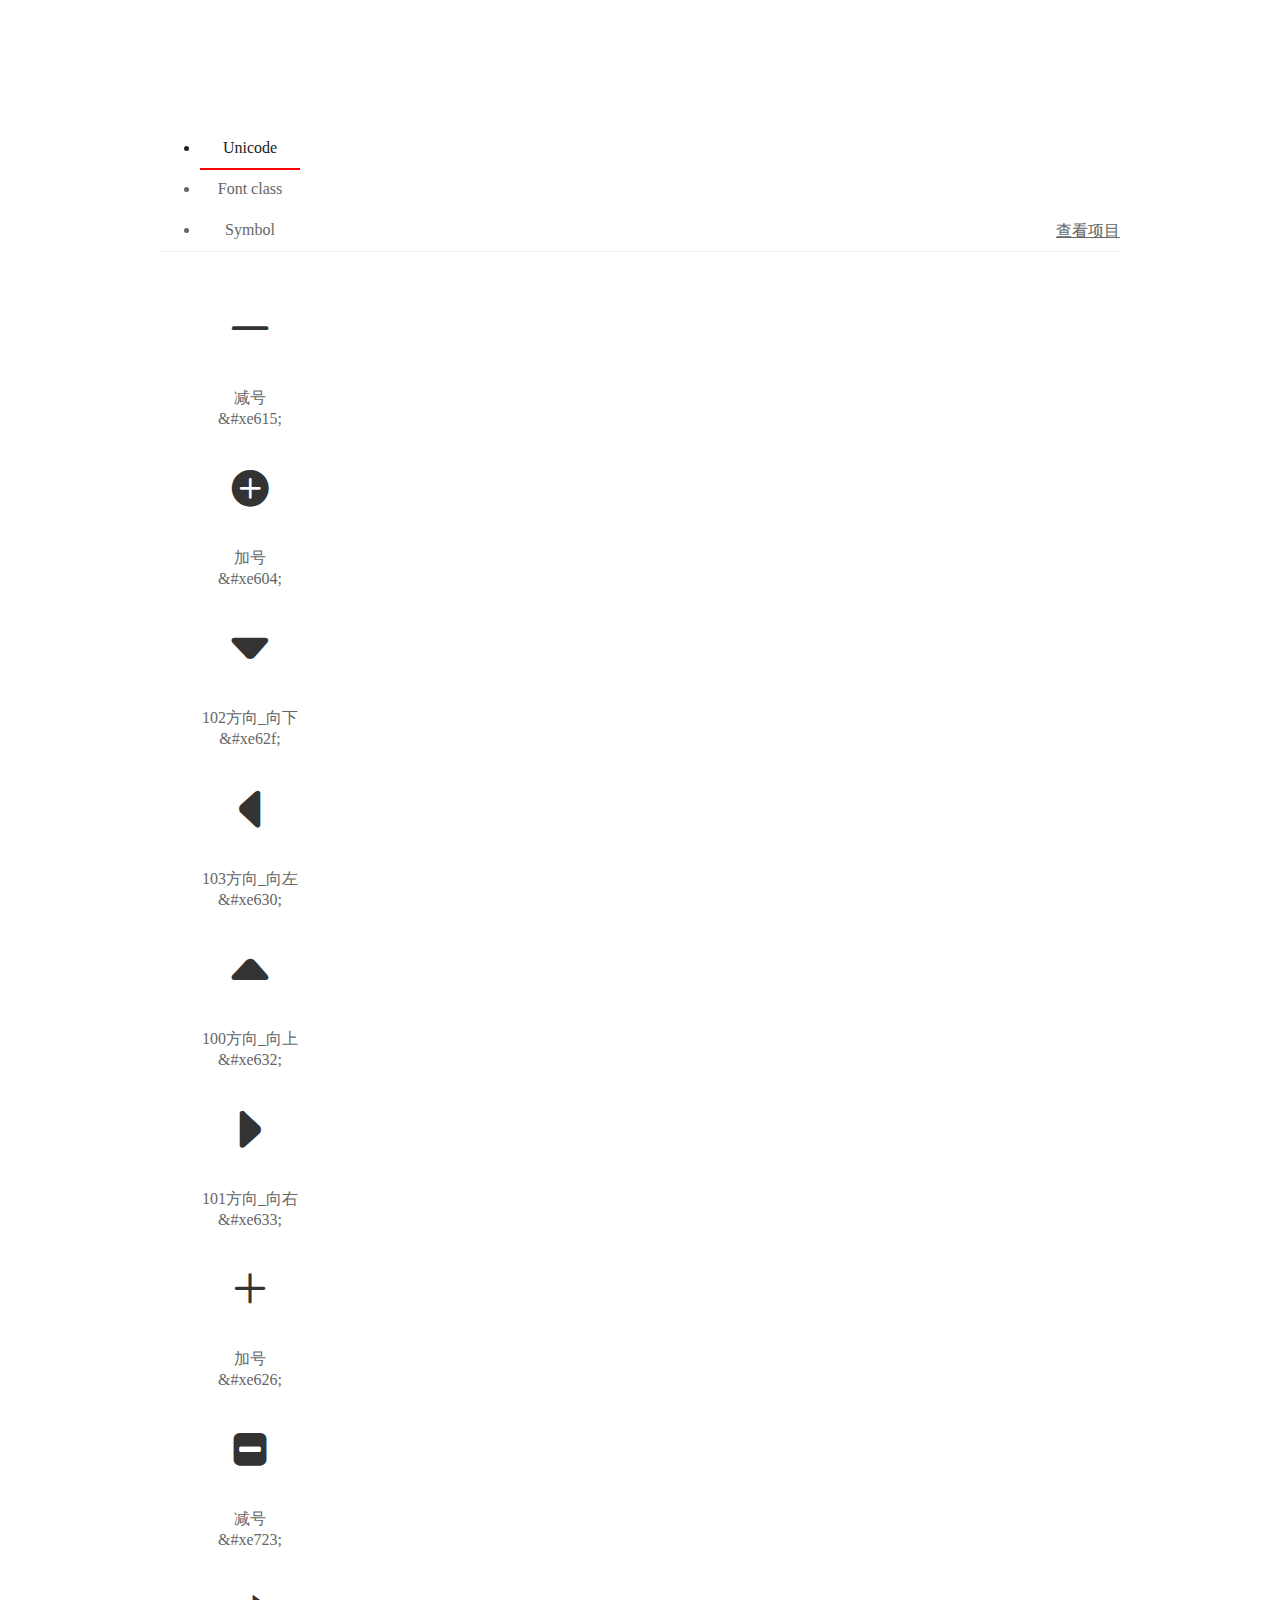
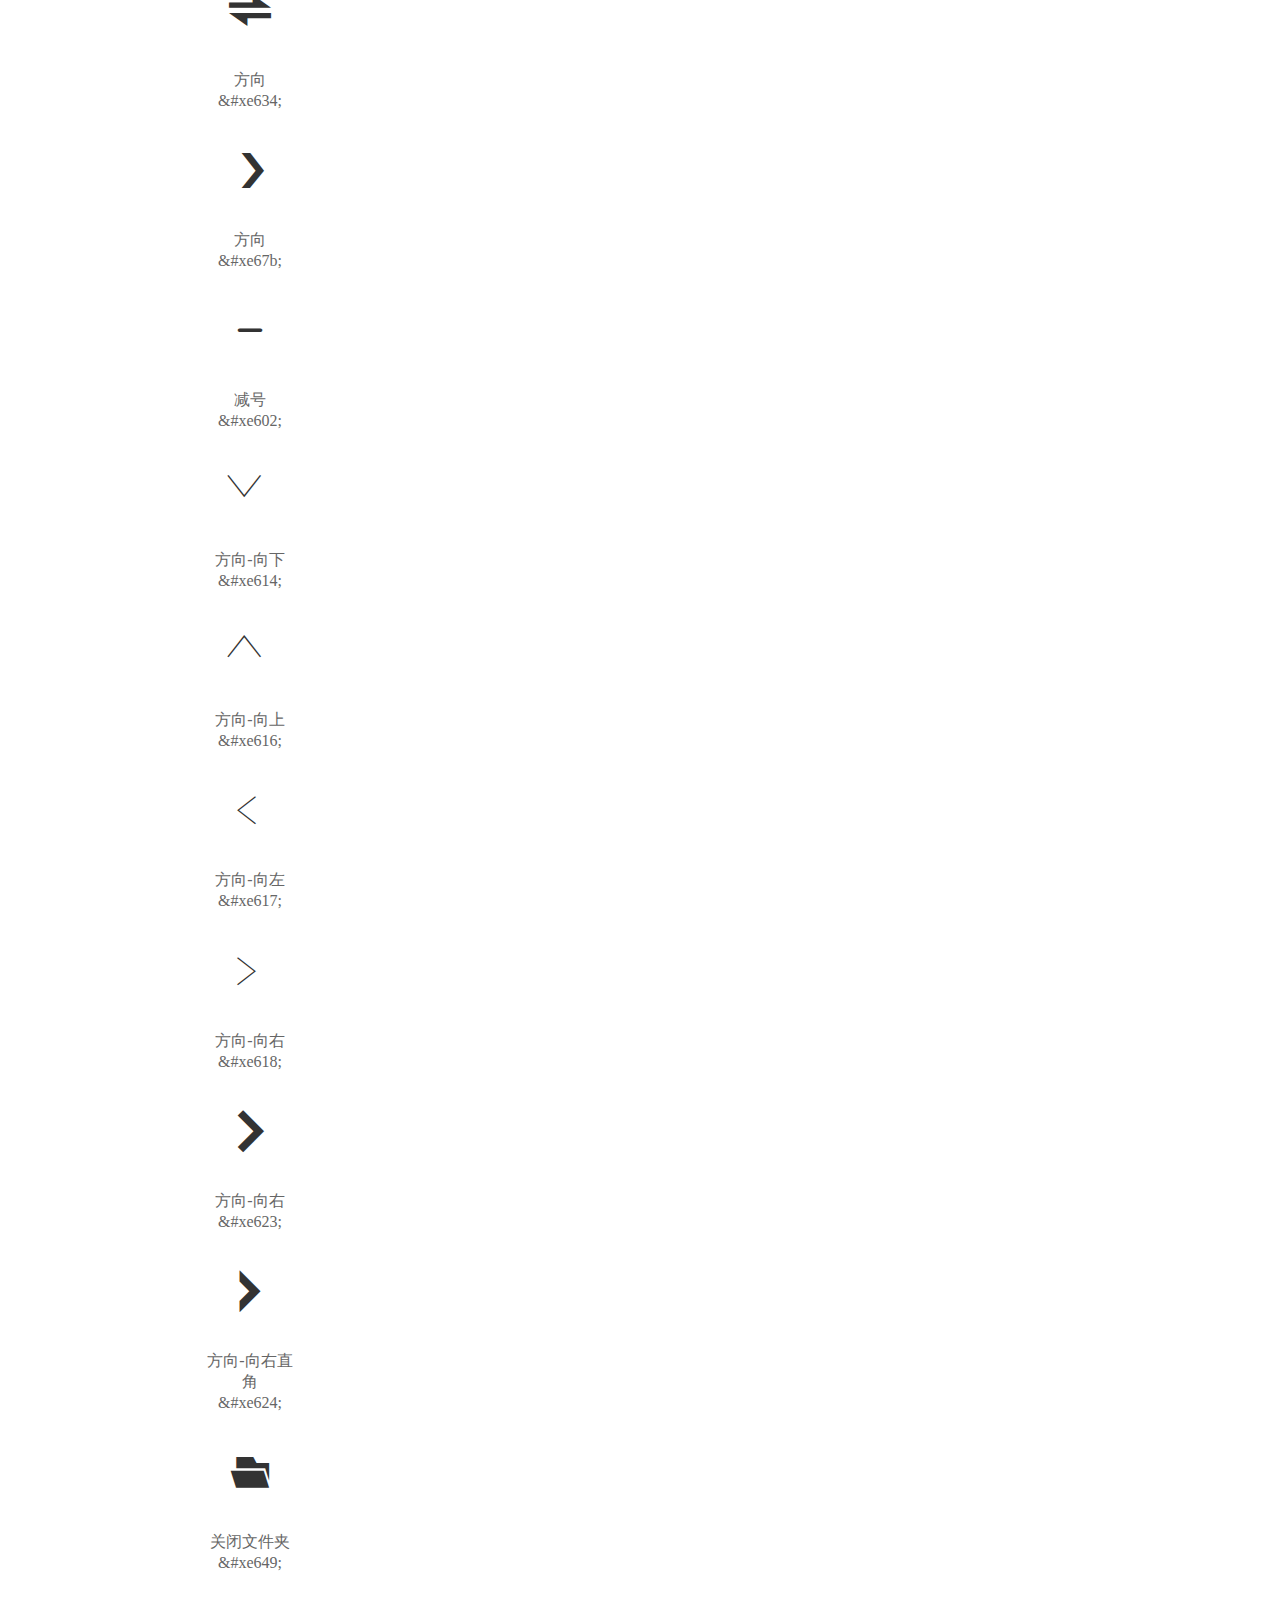
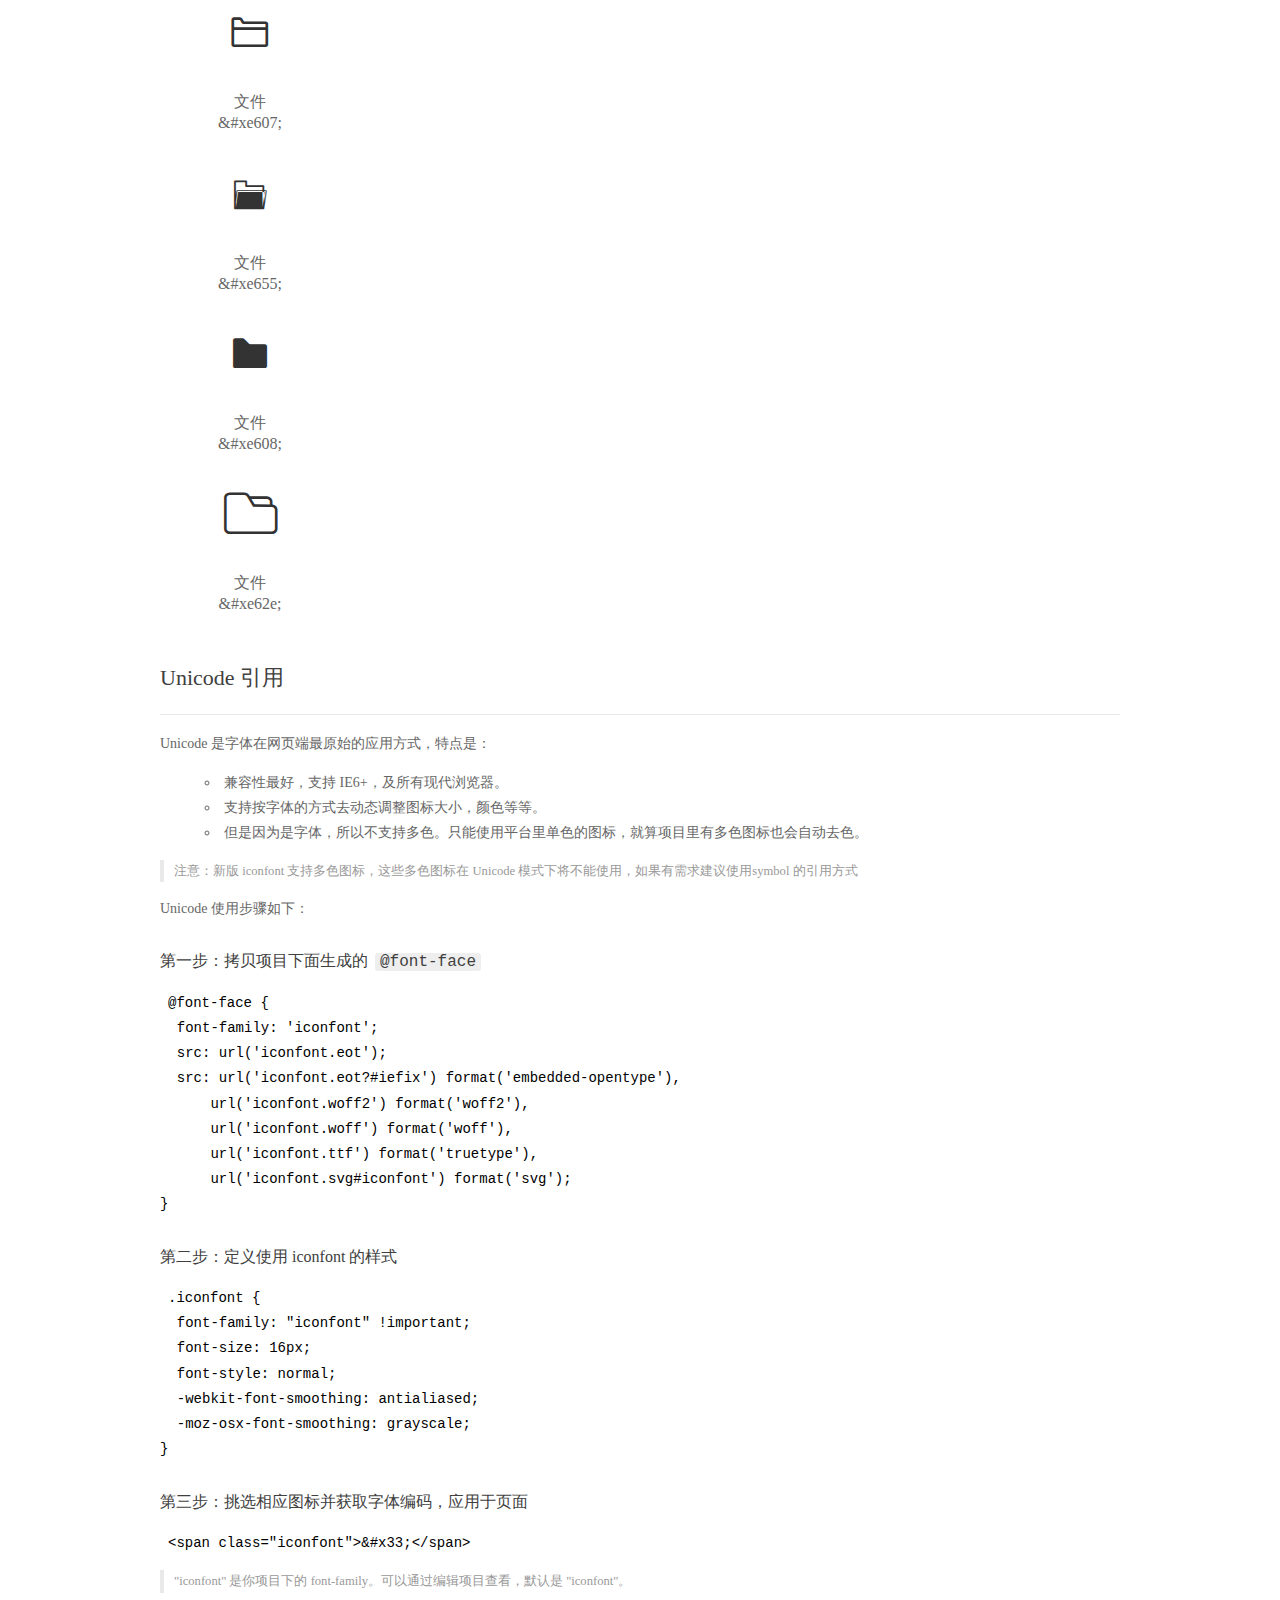
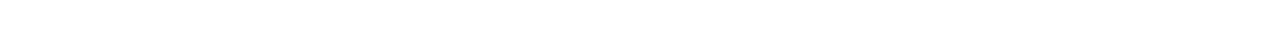
<file: generator/template/_src/assets/font/demo_index.html>
<!DOCTYPE html>
<html>
<head>
  <meta charset="utf-8"/>
  <title>IconFont Demo</title>
  <link rel="shortcut icon" href="https://img.alicdn.com/tps/i4/TB1_oz6GVXXXXaFXpXXJDFnIXXX-64-64.ico" type="image/x-icon"/>
  <link rel="stylesheet" href="https://g.alicdn.com/thx/cube/1.3.2/cube.min.css">
  <link rel="stylesheet" href="demo.css">
  <link rel="stylesheet" href="iconfont.css">
  <script src="iconfont.js"></script>
  <!-- jQuery -->
  <script src="https://a1.alicdn.com/oss/uploads/2018/12/26/7bfddb60-08e8-11e9-9b04-53e73bb6408b.js"></script>
  <!-- 代码高亮 -->
  <script src="https://a1.alicdn.com/oss/uploads/2018/12/26/a3f714d0-08e6-11e9-8a15-ebf944d7534c.js"></script>
</head>
<body>
  <div class="main">
    <h1 class="logo"><a href="https://www.iconfont.cn/" title="iconfont 首页" target="_blank">&#xe86b;</a></h1>
    <div class="nav-tabs">
      <ul id="tabs" class="dib-box">
        <li class="dib active"><span>Unicode</span></li>
        <li class="dib"><span>Font class</span></li>
        <li class="dib"><span>Symbol</span></li>
      </ul>
      
      <a href="https://www.iconfont.cn/manage/index?manage_type=myprojects&projectId=1817640" target="_blank" class="nav-more">查看项目</a>
      
    </div>
    <div class="tab-container">
      <div class="content unicode" style="display: block;">
          <ul class="icon_lists dib-box">
          
            <li class="dib">
              <span class="icon iconfont">&#xe615;</span>
                <div class="name">减号</div>
                <div class="code-name">&amp;#xe615;</div>
              </li>
          
            <li class="dib">
              <span class="icon iconfont">&#xe604;</span>
                <div class="name">加号</div>
                <div class="code-name">&amp;#xe604;</div>
              </li>
          
            <li class="dib">
              <span class="icon iconfont">&#xe62f;</span>
                <div class="name">102方向_向下</div>
                <div class="code-name">&amp;#xe62f;</div>
              </li>
          
            <li class="dib">
              <span class="icon iconfont">&#xe630;</span>
                <div class="name">103方向_向左</div>
                <div class="code-name">&amp;#xe630;</div>
              </li>
          
            <li class="dib">
              <span class="icon iconfont">&#xe632;</span>
                <div class="name">100方向_向上</div>
                <div class="code-name">&amp;#xe632;</div>
              </li>
          
            <li class="dib">
              <span class="icon iconfont">&#xe633;</span>
                <div class="name">101方向_向右</div>
                <div class="code-name">&amp;#xe633;</div>
              </li>
          
            <li class="dib">
              <span class="icon iconfont">&#xe626;</span>
                <div class="name">加号</div>
                <div class="code-name">&amp;#xe626;</div>
              </li>
          
            <li class="dib">
              <span class="icon iconfont">&#xe723;</span>
                <div class="name">减号</div>
                <div class="code-name">&amp;#xe723;</div>
              </li>
          
            <li class="dib">
              <span class="icon iconfont">&#xe634;</span>
                <div class="name">方向</div>
                <div class="code-name">&amp;#xe634;</div>
              </li>
          
            <li class="dib">
              <span class="icon iconfont">&#xe67b;</span>
                <div class="name">方向</div>
                <div class="code-name">&amp;#xe67b;</div>
              </li>
          
            <li class="dib">
              <span class="icon iconfont">&#xe602;</span>
                <div class="name">减号</div>
                <div class="code-name">&amp;#xe602;</div>
              </li>
          
            <li class="dib">
              <span class="icon iconfont">&#xe614;</span>
                <div class="name">方向-向下</div>
                <div class="code-name">&amp;#xe614;</div>
              </li>
          
            <li class="dib">
              <span class="icon iconfont">&#xe616;</span>
                <div class="name">方向-向上</div>
                <div class="code-name">&amp;#xe616;</div>
              </li>
          
            <li class="dib">
              <span class="icon iconfont">&#xe617;</span>
                <div class="name">方向-向左</div>
                <div class="code-name">&amp;#xe617;</div>
              </li>
          
            <li class="dib">
              <span class="icon iconfont">&#xe618;</span>
                <div class="name">方向-向右</div>
                <div class="code-name">&amp;#xe618;</div>
              </li>
          
            <li class="dib">
              <span class="icon iconfont">&#xe623;</span>
                <div class="name">方向-向右</div>
                <div class="code-name">&amp;#xe623;</div>
              </li>
          
            <li class="dib">
              <span class="icon iconfont">&#xe624;</span>
                <div class="name">方向-向右直角</div>
                <div class="code-name">&amp;#xe624;</div>
              </li>
          
            <li class="dib">
              <span class="icon iconfont">&#xe649;</span>
                <div class="name">关闭文件夹</div>
                <div class="code-name">&amp;#xe649;</div>
              </li>
          
            <li class="dib">
              <span class="icon iconfont">&#xe607;</span>
                <div class="name">文件</div>
                <div class="code-name">&amp;#xe607;</div>
              </li>
          
            <li class="dib">
              <span class="icon iconfont">&#xe655;</span>
                <div class="name">文件</div>
                <div class="code-name">&amp;#xe655;</div>
              </li>
          
            <li class="dib">
              <span class="icon iconfont">&#xe608;</span>
                <div class="name">文件</div>
                <div class="code-name">&amp;#xe608;</div>
              </li>
          
            <li class="dib">
              <span class="icon iconfont">&#xe62e;</span>
                <div class="name">文件</div>
                <div class="code-name">&amp;#xe62e;</div>
              </li>
          
          </ul>
          <div class="article markdown">
          <h2 id="unicode-">Unicode 引用</h2>
          <hr>

          <p>Unicode 是字体在网页端最原始的应用方式，特点是：</p>
          <ul>
            <li>兼容性最好，支持 IE6+，及所有现代浏览器。</li>
            <li>支持按字体的方式去动态调整图标大小，颜色等等。</li>
            <li>但是因为是字体，所以不支持多色。只能使用平台里单色的图标，就算项目里有多色图标也会自动去色。</li>
          </ul>
          <blockquote>
            <p>注意：新版 iconfont 支持多色图标，这些多色图标在 Unicode 模式下将不能使用，如果有需求建议使用symbol 的引用方式</p>
          </blockquote>
          <p>Unicode 使用步骤如下：</p>
          <h3 id="-font-face">第一步：拷贝项目下面生成的 <code>@font-face</code></h3>
<pre><code class="language-css"
>@font-face {
  font-family: 'iconfont';
  src: url('iconfont.eot');
  src: url('iconfont.eot?#iefix') format('embedded-opentype'),
      url('iconfont.woff2') format('woff2'),
      url('iconfont.woff') format('woff'),
      url('iconfont.ttf') format('truetype'),
      url('iconfont.svg#iconfont') format('svg');
}
</code></pre>
          <h3 id="-iconfont-">第二步：定义使用 iconfont 的样式</h3>
<pre><code class="language-css"
>.iconfont {
  font-family: "iconfont" !important;
  font-size: 16px;
  font-style: normal;
  -webkit-font-smoothing: antialiased;
  -moz-osx-font-smoothing: grayscale;
}
</code></pre>
          <h3 id="-">第三步：挑选相应图标并获取字体编码，应用于页面</h3>
<pre>
<code class="language-html"
>&lt;span class="iconfont"&gt;&amp;#x33;&lt;/span&gt;
</code></pre>
          <blockquote>
            <p>"iconfont" 是你项目下的 font-family。可以通过编辑项目查看，默认是 "iconfont"。</p>
          </blockquote>
          </div>
      </div>
      <div class="content font-class">
        <ul class="icon_lists dib-box">
          
          <li class="dib">
            <span class="icon iconfont iconjianhao"></span>
            <div class="name">
              减号
            </div>
            <div class="code-name">.iconjianhao
            </div>
          </li>
          
          <li class="dib">
            <span class="icon iconfont iconjiahao"></span>
            <div class="name">
              加号
            </div>
            <div class="code-name">.iconjiahao
            </div>
          </li>
          
          <li class="dib">
            <span class="icon iconfont icon102fangxiang_xiangxia"></span>
            <div class="name">
              102方向_向下
            </div>
            <div class="code-name">.icon102fangxiang_xiangxia
            </div>
          </li>
          
          <li class="dib">
            <span class="icon iconfont icon103fangxiang_xiangzuo"></span>
            <div class="name">
              103方向_向左
            </div>
            <div class="code-name">.icon103fangxiang_xiangzuo
            </div>
          </li>
          
          <li class="dib">
            <span class="icon iconfont icon100fangxiang_xiangshang"></span>
            <div class="name">
              100方向_向上
            </div>
            <div class="code-name">.icon100fangxiang_xiangshang
            </div>
          </li>
          
          <li class="dib">
            <span class="icon iconfont icon101fangxiang_xiangyou"></span>
            <div class="name">
              101方向_向右
            </div>
            <div class="code-name">.icon101fangxiang_xiangyou
            </div>
          </li>
          
          <li class="dib">
            <span class="icon iconfont iconjiahao1"></span>
            <div class="name">
              加号
            </div>
            <div class="code-name">.iconjiahao1
            </div>
          </li>
          
          <li class="dib">
            <span class="icon iconfont iconjianhao1"></span>
            <div class="name">
              减号
            </div>
            <div class="code-name">.iconjianhao1
            </div>
          </li>
          
          <li class="dib">
            <span class="icon iconfont iconfangxiang"></span>
            <div class="name">
              方向
            </div>
            <div class="code-name">.iconfangxiang
            </div>
          </li>
          
          <li class="dib">
            <span class="icon iconfont iconicon-"></span>
            <div class="name">
              方向
            </div>
            <div class="code-name">.iconicon-
            </div>
          </li>
          
          <li class="dib">
            <span class="icon iconfont iconjianhao2"></span>
            <div class="name">
              减号
            </div>
            <div class="code-name">.iconjianhao2
            </div>
          </li>
          
          <li class="dib">
            <span class="icon iconfont iconfangxiang-xiangxia"></span>
            <div class="name">
              方向-向下
            </div>
            <div class="code-name">.iconfangxiang-xiangxia
            </div>
          </li>
          
          <li class="dib">
            <span class="icon iconfont iconfangxiang-xiangshang"></span>
            <div class="name">
              方向-向上
            </div>
            <div class="code-name">.iconfangxiang-xiangshang
            </div>
          </li>
          
          <li class="dib">
            <span class="icon iconfont iconfangxiang-xiangzuo"></span>
            <div class="name">
              方向-向左
            </div>
            <div class="code-name">.iconfangxiang-xiangzuo
            </div>
          </li>
          
          <li class="dib">
            <span class="icon iconfont iconfangxiang-xiangyou"></span>
            <div class="name">
              方向-向右
            </div>
            <div class="code-name">.iconfangxiang-xiangyou
            </div>
          </li>
          
          <li class="dib">
            <span class="icon iconfont iconarrow-"></span>
            <div class="name">
              方向-向右
            </div>
            <div class="code-name">.iconarrow-
            </div>
          </li>
          
          <li class="dib">
            <span class="icon iconfont iconarrow-1"></span>
            <div class="name">
              方向-向右直角
            </div>
            <div class="code-name">.iconarrow-1
            </div>
          </li>
          
          <li class="dib">
            <span class="icon iconfont iconhuabanfuben"></span>
            <div class="name">
              关闭文件夹
            </div>
            <div class="code-name">.iconhuabanfuben
            </div>
          </li>
          
          <li class="dib">
            <span class="icon iconfont icondilanxianxingiconyihuifu_huabanfuben"></span>
            <div class="name">
              文件
            </div>
            <div class="code-name">.icondilanxianxingiconyihuifu_huabanfuben
            </div>
          </li>
          
          <li class="dib">
            <span class="icon iconfont iconicon-1"></span>
            <div class="name">
              文件
            </div>
            <div class="code-name">.iconicon-1
            </div>
          </li>
          
          <li class="dib">
            <span class="icon iconfont iconwenjian"></span>
            <div class="name">
              文件
            </div>
            <div class="code-name">.iconwenjian
            </div>
          </li>
          
          <li class="dib">
            <span class="icon iconfont iconwenjian1"></span>
            <div class="name">
              文件
            </div>
            <div class="code-name">.iconwenjian1
            </div>
          </li>
          
        </ul>
        <div class="article markdown">
        <h2 id="font-class-">font-class 引用</h2>
        <hr>

        <p>font-class 是 Unicode 使用方式的一种变种，主要是解决 Unicode 书写不直观，语意不明确的问题。</p>
        <p>与 Unicode 使用方式相比，具有如下特点：</p>
        <ul>
          <li>兼容性良好，支持 IE8+，及所有现代浏览器。</li>
          <li>相比于 Unicode 语意明确，书写更直观。可以很容易分辨这个 icon 是什么。</li>
          <li>因为使用 class 来定义图标，所以当要替换图标时，只需要修改 class 里面的 Unicode 引用。</li>
          <li>不过因为本质上还是使用的字体，所以多色图标还是不支持的。</li>
        </ul>
        <p>使用步骤如下：</p>
        <h3 id="-fontclass-">第一步：引入项目下面生成的 fontclass 代码：</h3>
<pre><code class="language-html">&lt;link rel="stylesheet" href="./iconfont.css"&gt;
</code></pre>
        <h3 id="-">第二步：挑选相应图标并获取类名，应用于页面：</h3>
<pre><code class="language-html">&lt;span class="iconfont iconxxx"&gt;&lt;/span&gt;
</code></pre>
        <blockquote>
          <p>"
            iconfont" 是你项目下的 font-family。可以通过编辑项目查看，默认是 "iconfont"。</p>
        </blockquote>
      </div>
      </div>
      <div class="content symbol">
          <ul class="icon_lists dib-box">
          
            <li class="dib">
                <svg class="icon svg-icon" aria-hidden="true">
                  <use xlink:href="#iconjianhao"></use>
                </svg>
                <div class="name">减号</div>
                <div class="code-name">#iconjianhao</div>
            </li>
          
            <li class="dib">
                <svg class="icon svg-icon" aria-hidden="true">
                  <use xlink:href="#iconjiahao"></use>
                </svg>
                <div class="name">加号</div>
                <div class="code-name">#iconjiahao</div>
            </li>
          
            <li class="dib">
                <svg class="icon svg-icon" aria-hidden="true">
                  <use xlink:href="#icon102fangxiang_xiangxia"></use>
                </svg>
                <div class="name">102方向_向下</div>
                <div class="code-name">#icon102fangxiang_xiangxia</div>
            </li>
          
            <li class="dib">
                <svg class="icon svg-icon" aria-hidden="true">
                  <use xlink:href="#icon103fangxiang_xiangzuo"></use>
                </svg>
                <div class="name">103方向_向左</div>
                <div class="code-name">#icon103fangxiang_xiangzuo</div>
            </li>
          
            <li class="dib">
                <svg class="icon svg-icon" aria-hidden="true">
                  <use xlink:href="#icon100fangxiang_xiangshang"></use>
                </svg>
                <div class="name">100方向_向上</div>
                <div class="code-name">#icon100fangxiang_xiangshang</div>
            </li>
          
            <li class="dib">
                <svg class="icon svg-icon" aria-hidden="true">
                  <use xlink:href="#icon101fangxiang_xiangyou"></use>
                </svg>
                <div class="name">101方向_向右</div>
                <div class="code-name">#icon101fangxiang_xiangyou</div>
            </li>
          
            <li class="dib">
                <svg class="icon svg-icon" aria-hidden="true">
                  <use xlink:href="#iconjiahao1"></use>
                </svg>
                <div class="name">加号</div>
                <div class="code-name">#iconjiahao1</div>
            </li>
          
            <li class="dib">
                <svg class="icon svg-icon" aria-hidden="true">
                  <use xlink:href="#iconjianhao1"></use>
                </svg>
                <div class="name">减号</div>
                <div class="code-name">#iconjianhao1</div>
            </li>
          
            <li class="dib">
                <svg class="icon svg-icon" aria-hidden="true">
                  <use xlink:href="#iconfangxiang"></use>
                </svg>
                <div class="name">方向</div>
                <div class="code-name">#iconfangxiang</div>
            </li>
          
            <li class="dib">
                <svg class="icon svg-icon" aria-hidden="true">
                  <use xlink:href="#iconicon-"></use>
                </svg>
                <div class="name">方向</div>
                <div class="code-name">#iconicon-</div>
            </li>
          
            <li class="dib">
                <svg class="icon svg-icon" aria-hidden="true">
                  <use xlink:href="#iconjianhao2"></use>
                </svg>
                <div class="name">减号</div>
                <div class="code-name">#iconjianhao2</div>
            </li>
          
            <li class="dib">
                <svg class="icon svg-icon" aria-hidden="true">
                  <use xlink:href="#iconfangxiang-xiangxia"></use>
                </svg>
                <div class="name">方向-向下</div>
                <div class="code-name">#iconfangxiang-xiangxia</div>
            </li>
          
            <li class="dib">
                <svg class="icon svg-icon" aria-hidden="true">
                  <use xlink:href="#iconfangxiang-xiangshang"></use>
                </svg>
                <div class="name">方向-向上</div>
                <div class="code-name">#iconfangxiang-xiangshang</div>
            </li>
          
            <li class="dib">
                <svg class="icon svg-icon" aria-hidden="true">
                  <use xlink:href="#iconfangxiang-xiangzuo"></use>
                </svg>
                <div class="name">方向-向左</div>
                <div class="code-name">#iconfangxiang-xiangzuo</div>
            </li>
          
            <li class="dib">
                <svg class="icon svg-icon" aria-hidden="true">
                  <use xlink:href="#iconfangxiang-xiangyou"></use>
                </svg>
                <div class="name">方向-向右</div>
                <div class="code-name">#iconfangxiang-xiangyou</div>
            </li>
          
            <li class="dib">
                <svg class="icon svg-icon" aria-hidden="true">
                  <use xlink:href="#iconarrow-"></use>
                </svg>
                <div class="name">方向-向右</div>
                <div class="code-name">#iconarrow-</div>
            </li>
          
            <li class="dib">
                <svg class="icon svg-icon" aria-hidden="true">
                  <use xlink:href="#iconarrow-1"></use>
                </svg>
                <div class="name">方向-向右直角</div>
                <div class="code-name">#iconarrow-1</div>
            </li>
          
            <li class="dib">
                <svg class="icon svg-icon" aria-hidden="true">
                  <use xlink:href="#iconhuabanfuben"></use>
                </svg>
                <div class="name">关闭文件夹</div>
                <div class="code-name">#iconhuabanfuben</div>
            </li>
          
            <li class="dib">
                <svg class="icon svg-icon" aria-hidden="true">
                  <use xlink:href="#icondilanxianxingiconyihuifu_huabanfuben"></use>
                </svg>
                <div class="name">文件</div>
                <div class="code-name">#icondilanxianxingiconyihuifu_huabanfuben</div>
            </li>
          
            <li class="dib">
                <svg class="icon svg-icon" aria-hidden="true">
                  <use xlink:href="#iconicon-1"></use>
                </svg>
                <div class="name">文件</div>
                <div class="code-name">#iconicon-1</div>
            </li>
          
            <li class="dib">
                <svg class="icon svg-icon" aria-hidden="true">
                  <use xlink:href="#iconwenjian"></use>
                </svg>
                <div class="name">文件</div>
                <div class="code-name">#iconwenjian</div>
            </li>
          
            <li class="dib">
                <svg class="icon svg-icon" aria-hidden="true">
                  <use xlink:href="#iconwenjian1"></use>
                </svg>
                <div class="name">文件</div>
                <div class="code-name">#iconwenjian1</div>
            </li>
          
          </ul>
          <div class="article markdown">
          <h2 id="symbol-">Symbol 引用</h2>
          <hr>

          <p>这是一种全新的使用方式，应该说这才是未来的主流，也是平台目前推荐的用法。相关介绍可以参考这篇<a href="">文章</a>
            这种用法其实是做了一个 SVG 的集合，与另外两种相比具有如下特点：</p>
          <ul>
            <li>支持多色图标了，不再受单色限制。</li>
            <li>通过一些技巧，支持像字体那样，通过 <code>font-size</code>, <code>color</code> 来调整样式。</li>
            <li>兼容性较差，支持 IE9+，及现代浏览器。</li>
            <li>浏览器渲染 SVG 的性能一般，还不如 png。</li>
          </ul>
          <p>使用步骤如下：</p>
          <h3 id="-symbol-">第一步：引入项目下面生成的 symbol 代码：</h3>
<pre><code class="language-html">&lt;script src="./iconfont.js"&gt;&lt;/script&gt;
</code></pre>
          <h3 id="-css-">第二步：加入通用 CSS 代码（引入一次就行）：</h3>
<pre><code class="language-html">&lt;style&gt;
.icon {
  width: 1em;
  height: 1em;
  vertical-align: -0.15em;
  fill: currentColor;
  overflow: hidden;
}
&lt;/style&gt;
</code></pre>
          <h3 id="-">第三步：挑选相应图标并获取类名，应用于页面：</h3>
<pre><code class="language-html">&lt;svg class="icon" aria-hidden="true"&gt;
  &lt;use xlink:href="#icon-xxx"&gt;&lt;/use&gt;
&lt;/svg&gt;
</code></pre>
          </div>
      </div>

    </div>
  </div>
  <script>
  $(document).ready(function () {
      $('.tab-container .content:first').show()

      $('#tabs li').click(function (e) {
        var tabContent = $('.tab-container .content')
        var index = $(this).index()

        if ($(this).hasClass('active')) {
          return
        } else {
          $('#tabs li').removeClass('active')
          $(this).addClass('active')

          tabContent.hide().eq(index).fadeIn()
        }
      })
    })
  </script>
</body>
</html>
</file>
<file: generator/template/_src/assets/font/demo.css>
/* Logo 字体 */
@font-face {
  font-family: "iconfont logo";
  src: url('https://at.alicdn.com/t/font_985780_km7mi63cihi.eot?t=1545807318834');
  src: url('https://at.alicdn.com/t/font_985780_km7mi63cihi.eot?t=1545807318834#iefix') format('embedded-opentype'),
    url('https://at.alicdn.com/t/font_985780_km7mi63cihi.woff?t=1545807318834') format('woff'),
    url('https://at.alicdn.com/t/font_985780_km7mi63cihi.ttf?t=1545807318834') format('truetype'),
    url('https://at.alicdn.com/t/font_985780_km7mi63cihi.svg?t=1545807318834#iconfont') format('svg');
}

.logo {
  font-family: "iconfont logo";
  font-size: 160px;
  font-style: normal;
  -webkit-font-smoothing: antialiased;
  -moz-osx-font-smoothing: grayscale;
}

/* tabs */
.nav-tabs {
  position: relative;
}

.nav-tabs .nav-more {
  position: absolute;
  right: 0;
  bottom: 0;
  height: 42px;
  line-height: 42px;
  color: #666;
}

#tabs {
  border-bottom: 1px solid #eee;
}

#tabs li {
  cursor: pointer;
  width: 100px;
  height: 40px;
  line-height: 40px;
  text-align: center;
  font-size: 16px;
  border-bottom: 2px solid transparent;
  position: relative;
  z-index: 1;
  margin-bottom: -1px;
  color: #666;
}


#tabs .active {
  border-bottom-color: #f00;
  color: #222;
}

.tab-container .content {
  display: none;
}

/* 页面布局 */
.main {
  padding: 30px 100px;
  width: 960px;
  margin: 0 auto;
}

.main .logo {
  color: #333;
  text-align: left;
  margin-bottom: 30px;
  line-height: 1;
  height: 110px;
  margin-top: -50px;
  overflow: hidden;
  *zoom: 1;
}

.main .logo a {
  font-size: 160px;
  color: #333;
}

.helps {
  margin-top: 40px;
}

.helps pre {
  padding: 20px;
  margin: 10px 0;
  border: solid 1px #e7e1cd;
  background-color: #fffdef;
  overflow: auto;
}

.icon_lists {
  width: 100% !important;
  overflow: hidden;
  *zoom: 1;
}

.icon_lists li {
  width: 100px;
  margin-bottom: 10px;
  margin-right: 20px;
  text-align: center;
  list-style: none !important;
  cursor: default;
}

.icon_lists li .code-name {
  line-height: 1.2;
}

.icon_lists .icon {
  display: block;
  height: 100px;
  line-height: 100px;
  font-size: 42px;
  margin: 10px auto;
  color: #333;
  -webkit-transition: font-size 0.25s linear, width 0.25s linear;
  -moz-transition: font-size 0.25s linear, width 0.25s linear;
  transition: font-size 0.25s linear, width 0.25s linear;
}

.icon_lists .icon:hover {
  font-size: 100px;
}

.icon_lists .svg-icon {
  /* 通过设置 font-size 来改变图标大小 */
  width: 1em;
  /* 图标和文字相邻时，垂直对齐 */
  vertical-align: -0.15em;
  /* 通过设置 color 来改变 SVG 的颜色/fill */
  fill: currentColor;
  /* path 和 stroke 溢出 viewBox 部分在 IE 下会显示
      normalize.css 中也包含这行 */
  overflow: hidden;
}

.icon_lists li .name,
.icon_lists li .code-name {
  color: #666;
}

/* markdown 样式 */
.markdown {
  color: #666;
  font-size: 14px;
  line-height: 1.8;
}

.highlight {
  line-height: 1.5;
}

.markdown img {
  vertical-align: middle;
  max-width: 100%;
}

.markdown h1 {
  color: #404040;
  font-weight: 500;
  line-height: 40px;
  margin-bottom: 24px;
}

.markdown h2,
.markdown h3,
.markdown h4,
.markdown h5,
.markdown h6 {
  color: #404040;
  margin: 1.6em 0 0.6em 0;
  font-weight: 500;
  clear: both;
}

.markdown h1 {
  font-size: 28px;
}

.markdown h2 {
  font-size: 22px;
}

.markdown h3 {
  font-size: 16px;
}

.markdown h4 {
  font-size: 14px;
}

.markdown h5 {
  font-size: 12px;
}

.markdown h6 {
  font-size: 12px;
}

.markdown hr {
  height: 1px;
  border: 0;
  background: #e9e9e9;
  margin: 16px 0;
  clear: both;
}

.markdown p {
  margin: 1em 0;
}

.markdown>p,
.markdown>blockquote,
.markdown>.highlight,
.markdown>ol,
.markdown>ul {
  width: 80%;
}

.markdown ul>li {
  list-style: circle;
}

.markdown>ul li,
.markdown blockquote ul>li {
  margin-left: 20px;
  padding-left: 4px;
}

.markdown>ul li p,
.markdown>ol li p {
  margin: 0.6em 0;
}

.markdown ol>li {
  list-style: decimal;
}

.markdown>ol li,
.markdown blockquote ol>li {
  margin-left: 20px;
  padding-left: 4px;
}

.markdown code {
  margin: 0 3px;
  padding: 0 5px;
  background: #eee;
  border-radius: 3px;
}

.markdown strong,
.markdown b {
  font-weight: 600;
}

.markdown>table {
  border-collapse: collapse;
  border-spacing: 0px;
  empty-cells: show;
  border: 1px solid #e9e9e9;
  width: 95%;
  margin-bottom: 24px;
}

.markdown>table th {
  white-space: nowrap;
  color: #333;
  font-weight: 600;
}

.markdown>table th,
.markdown>table td {
  border: 1px solid #e9e9e9;
  padding: 8px 16px;
  text-align: left;
}

.markdown>table th {
  background: #F7F7F7;
}

.markdown blockquote {
  font-size: 90%;
  color: #999;
  border-left: 4px solid #e9e9e9;
  padding-left: 0.8em;
  margin: 1em 0;
}

.markdown blockquote p {
  margin: 0;
}

.markdown .anchor {
  opacity: 0;
  transition: opacity 0.3s ease;
  margin-left: 8px;
}

.markdown .waiting {
  color: #ccc;
}

.markdown h1:hover .anchor,
.markdown h2:hover .anchor,
.markdown h3:hover .anchor,
.markdown h4:hover .anchor,
.markdown h5:hover .anchor,
.markdown h6:hover .anchor {
  opacity: 1;
  display: inline-block;
}

.markdown>br,
.markdown>p>br {
  clear: both;
}


.hljs {
  display: block;
  background: white;
  padding: 0.5em;
  color: #333333;
  overflow-x: auto;
}

.hljs-comment,
.hljs-meta {
  color: #969896;
}

.hljs-string,
.hljs-variable,
.hljs-template-variable,
.hljs-strong,
.hljs-emphasis,
.hljs-quote {
  color: #df5000;
}

.hljs-keyword,
.hljs-selector-tag,
.hljs-type {
  color: #a71d5d;
}

.hljs-literal,
.hljs-symbol,
.hljs-bullet,
.hljs-attribute {
  color: #0086b3;
}

.hljs-section,
.hljs-name {
  color: #63a35c;
}

.hljs-tag {
  color: #333333;
}

.hljs-title,
.hljs-attr,
.hljs-selector-id,
.hljs-selector-class,
.hljs-selector-attr,
.hljs-selector-pseudo {
  color: #795da3;
}

.hljs-addition {
  color: #55a532;
  background-color: #eaffea;
}

.hljs-deletion {
  color: #bd2c00;
  background-color: #ffecec;
}

.hljs-link {
  text-decoration: underline;
}

/* 代码高亮 */
/* PrismJS 1.15.0
https://prismjs.com/download.html#themes=prism&languages=markup+css+clike+javascript */
/**
 * prism.js default theme for JavaScript, CSS and HTML
 * Based on dabblet (http://dabblet.com)
 * @author Lea Verou
 */
code[class*="language-"],
pre[class*="language-"] {
  color: black;
  background: none;
  text-shadow: 0 1px white;
  font-family: Consolas, Monaco, 'Andale Mono', 'Ubuntu Mono', monospace;
  text-align: left;
  white-space: pre;
  word-spacing: normal;
  word-break: normal;
  word-wrap: normal;
  line-height: 1.5;

  -moz-tab-size: 4;
  -o-tab-size: 4;
  tab-size: 4;

  -webkit-hyphens: none;
  -moz-hyphens: none;
  -ms-hyphens: none;
  hyphens: none;
}

pre[class*="language-"]::-moz-selection,
pre[class*="language-"] ::-moz-selection,
code[class*="language-"]::-moz-selection,
code[class*="language-"] ::-moz-selection {
  text-shadow: none;
  background: #b3d4fc;
}

pre[class*="language-"]::selection,
pre[class*="language-"] ::selection,
code[class*="language-"]::selection,
code[class*="language-"] ::selection {
  text-shadow: none;
  background: #b3d4fc;
}

@media print {

  code[class*="language-"],
  pre[class*="language-"] {
    text-shadow: none;
  }
}

/* Code blocks */
pre[class*="language-"] {
  padding: 1em;
  margin: .5em 0;
  overflow: auto;
}

:not(pre)>code[class*="language-"],
pre[class*="language-"] {
  background: #f5f2f0;
}

/* Inline code */
:not(pre)>code[class*="language-"] {
  padding: .1em;
  border-radius: .3em;
  white-space: normal;
}

.token.comment,
.token.prolog,
.token.doctype,
.token.cdata {
  color: slategray;
}

.token.punctuation {
  color: #999;
}

.namespace {
  opacity: .7;
}

.token.property,
.token.tag,
.token.boolean,
.token.number,
.token.constant,
.token.symbol,
.token.deleted {
  color: #905;
}

.token.selector,
.token.attr-name,
.token.string,
.token.char,
.token.builtin,
.token.inserted {
  color: #690;
}

.token.operator,
.token.entity,
.token.url,
.language-css .token.string,
.style .token.string {
  color: #9a6e3a;
  background: hsla(0, 0%, 100%, .5);
}

.token.atrule,
.token.attr-value,
.token.keyword {
  color: #07a;
}

.token.function,
.token.class-name {
  color: #DD4A68;
}

.token.regex,
.token.important,
.token.variable {
  color: #e90;
}

.token.important,
.token.bold {
  font-weight: bold;
}

.token.italic {
  font-style: italic;
}

.token.entity {
  cursor: help;
}
</file>
<file: generator/template/_src/assets/font/iconfont.css>
@font-face {font-family: "iconfont";
  src: url('iconfont.eot?t=1599096750667'); /* IE9 */
  src: url('iconfont.eot?t=1599096750667#iefix') format('embedded-opentype'), /* IE6-IE8 */
  url('[data-uri]') format('woff2'),
  url('iconfont.woff?t=1599096750667') format('woff'),
  url('iconfont.ttf?t=1599096750667') format('truetype'), /* chrome, firefox, opera, Safari, Android, iOS 4.2+ */
  url('iconfont.svg?t=1599096750667#iconfont') format('svg'); /* iOS 4.1- */
}

.iconfont {
  font-family: "iconfont" !important;
  font-size: 16px;
  font-style: normal;
  -webkit-font-smoothing: antialiased;
  -moz-osx-font-smoothing: grayscale;
}

.iconjianhao:before {
  content: "\e615";
}

.iconjiahao:before {
  content: "\e604";
}

.icon102fangxiang_xiangxia:before {
  content: "\e62f";
}

.icon103fangxiang_xiangzuo:before {
  content: "\e630";
}

.icon100fangxiang_xiangshang:before {
  content: "\e632";
}

.icon101fangxiang_xiangyou:before {
  content: "\e633";
}

.iconjiahao1:before {
  content: "\e626";
}

.iconjianhao1:before {
  content: "\e723";
}

.iconfangxiang:before {
  content: "\e634";
}

.iconicon-:before {
  content: "\e67b";
}

.iconjianhao2:before {
  content: "\e602";
}

.iconfangxiang-xiangxia:before {
  content: "\e614";
}

.iconfangxiang-xiangshang:before {
  content: "\e616";
}

.iconfangxiang-xiangzuo:before {
  content: "\e617";
}

.iconfangxiang-xiangyou:before {
  content: "\e618";
}

.iconarrow-:before {
  content: "\e623";
}

.iconarrow-1:before {
  content: "\e624";
}

.iconhuabanfuben:before {
  content: "\e649";
}

.icondilanxianxingiconyihuifu_huabanfuben:before {
  content: "\e607";
}

.iconicon-1:before {
  content: "\e655";
}

.iconwenjian:before {
  content: "\e608";
}

.iconwenjian1:before {
  content: "\e62e";
}
</file>
